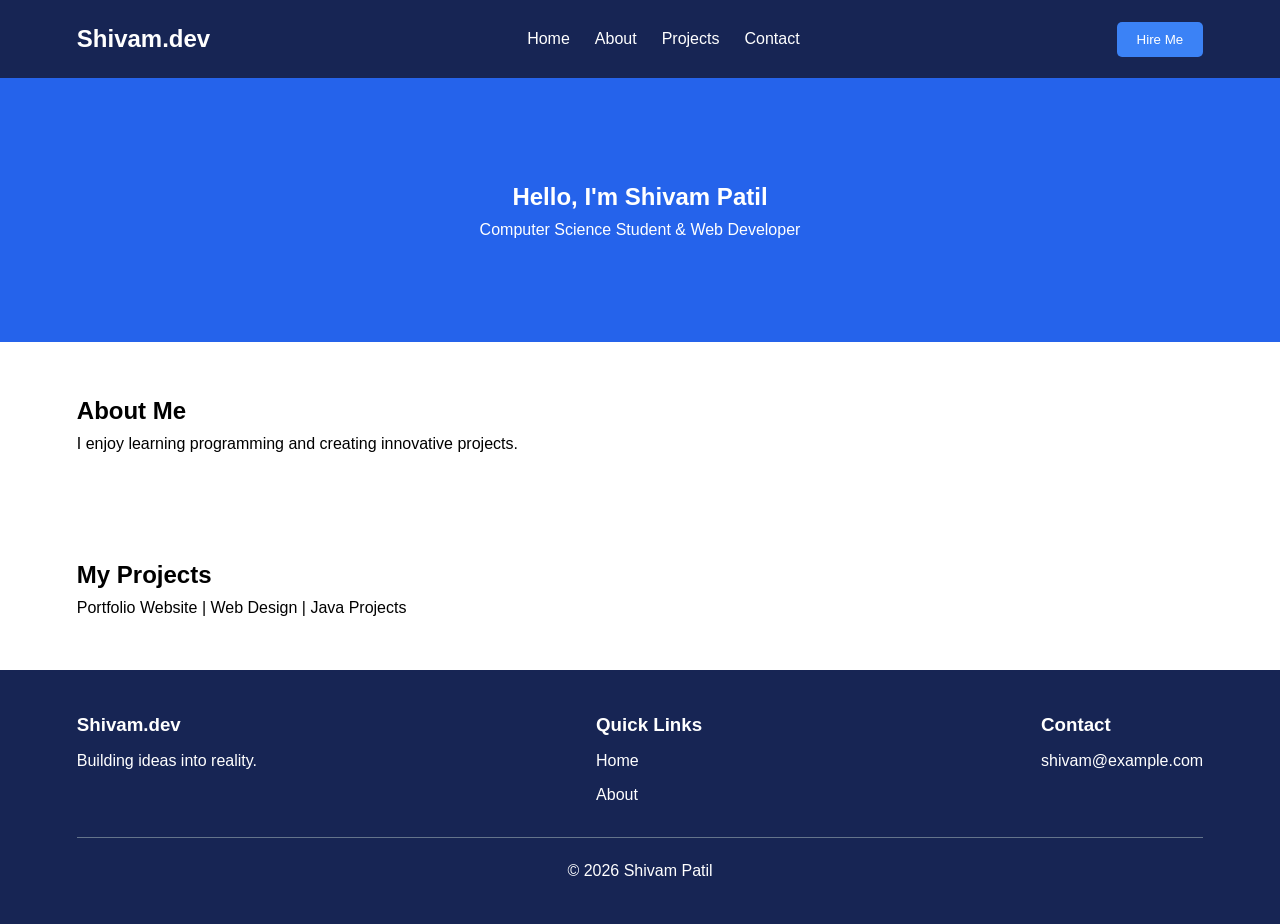
<file: P10/index.html>
<!DOCTYPE html>
<html >
<head>
    <title>Advanced Flexbox Portfolio</title>
    <link rel="stylesheet" href="style.css">
</head>
<body>

<header class="header">
    <h2>Shivam.dev</h2>
    <nav>
        <a href="#home">Home</a>
        <a href="#about">About</a>
        <a href="#projects">Projects</a>
        <a href="#contact">Contact</a>
    </nav>
    <button>Hire Me</button>
</header>

<main id="home">
    <section class="hero">
        <h1>Hello, I'm Shivam Patil</h1>
        <p>Computer Science Student & Web Developer</p>
    </section>

    <section id="about">
        <h2>About Me</h2>
        <p>I enjoy learning programming and creating innovative projects.</p>
    </section>

    <section id="projects">
        <h2>My Projects</h2>
        <p>Portfolio Website | Web Design | Java Projects</p>
    </section>
</main>

<footer class="footer" id="contact">
    <div>
        <h3>Shivam.dev</h3>
        <p>Building ideas into reality.</p>
    </div>
    <div>
        <h3>Quick Links</h3>
        <a href="#home">Home</a>
        <a href="#about">About</a>
    </div>
    <div>
        <h3>Contact</h3>
        <p>shivam@example.com</p>
    </div>
    <p class="copyright">© 2026 Shivam Patil</p>
</footer>

</body>
</html>
</file>
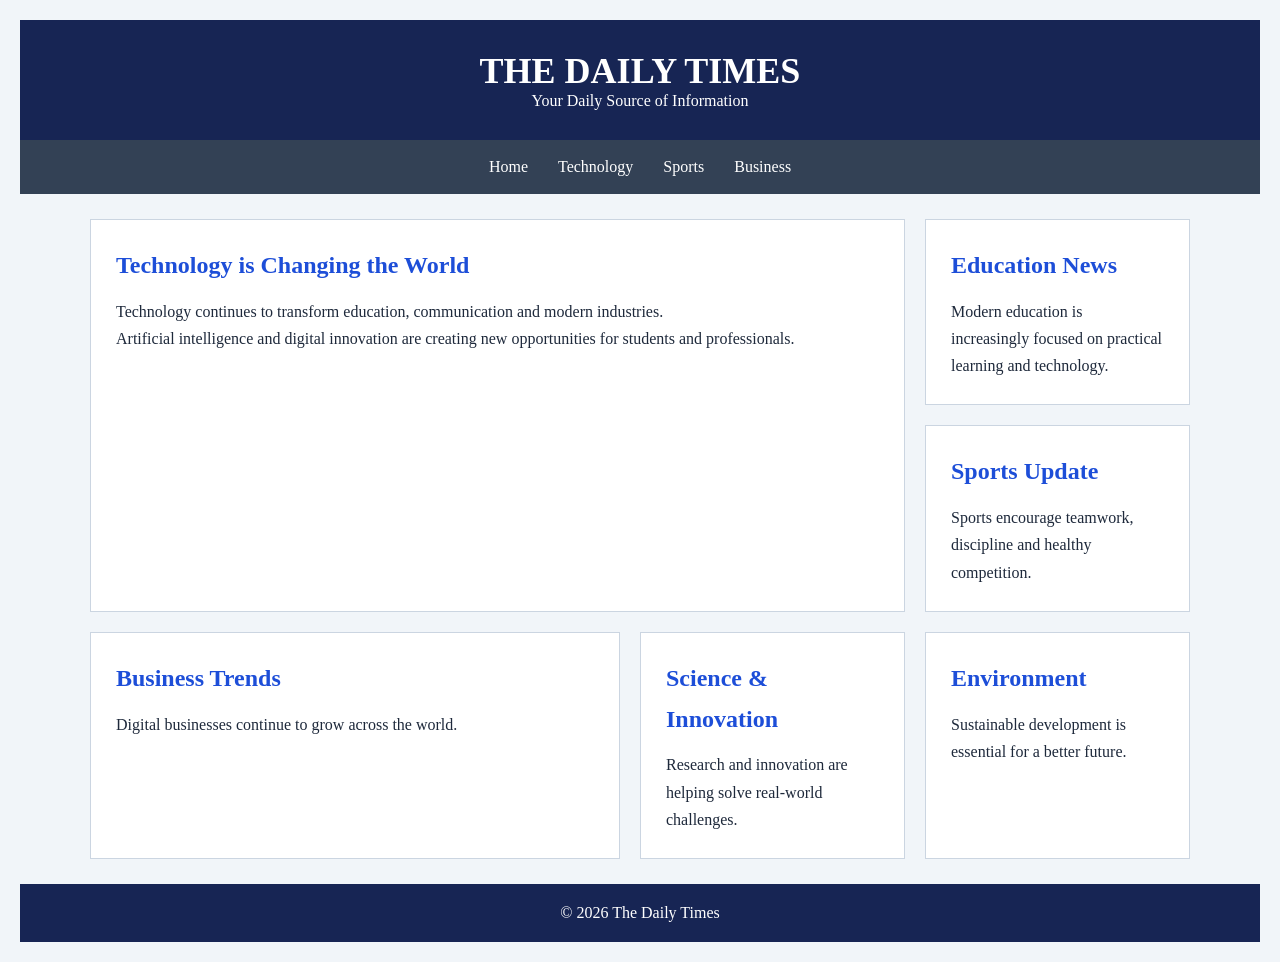
<file: P11/index.html>
<!DOCTYPE html>
<html >
<head>
    <title>Daily News</title>
    <link rel="stylesheet" href="style.css">
</head>
<body>

<header>
    <h1>THE DAILY TIMES</h1>
    <p>Your Daily Source of Information</p>
</header>

<nav>
    <a href="#">Home</a>
    <a href="#">Technology</a>
    <a href="#">Sports</a>
    <a href="#">Business</a>
</nav>

<main class="newspaper">
    <article class="main-story">
        <h2>Technology is Changing the World</h2>
        <p>Technology continues to transform education,
        communication and modern industries.</p>
        <p>Artificial intelligence and digital innovation
        are creating new opportunities for students and professionals.</p>
    </article>

    <article class="side-story">
        <h2>Education News</h2>
        <p>Modern education is increasingly focused on
        practical learning and technology.</p>
    </article>

    <article class="side-story">
        <h2>Sports Update</h2>
        <p>Sports encourage teamwork, discipline and
        healthy competition.</p>
    </article>

    <article class="bottom-story">
        <h2>Business Trends</h2>
        <p>Digital businesses continue to grow across the world.</p>
    </article>

    <article class="bottom-story">
        <h2>Science & Innovation</h2>
        <p>Research and innovation are helping solve
        real-world challenges.</p>
    </article>

    <article class="bottom-story">
        <h2>Environment</h2>
        <p>Sustainable development is essential for
        a better future.</p>
    </article>
</main>

<footer>
    <p>© 2026 The Daily Times</p>
</footer>

</body>
</html>
</file>
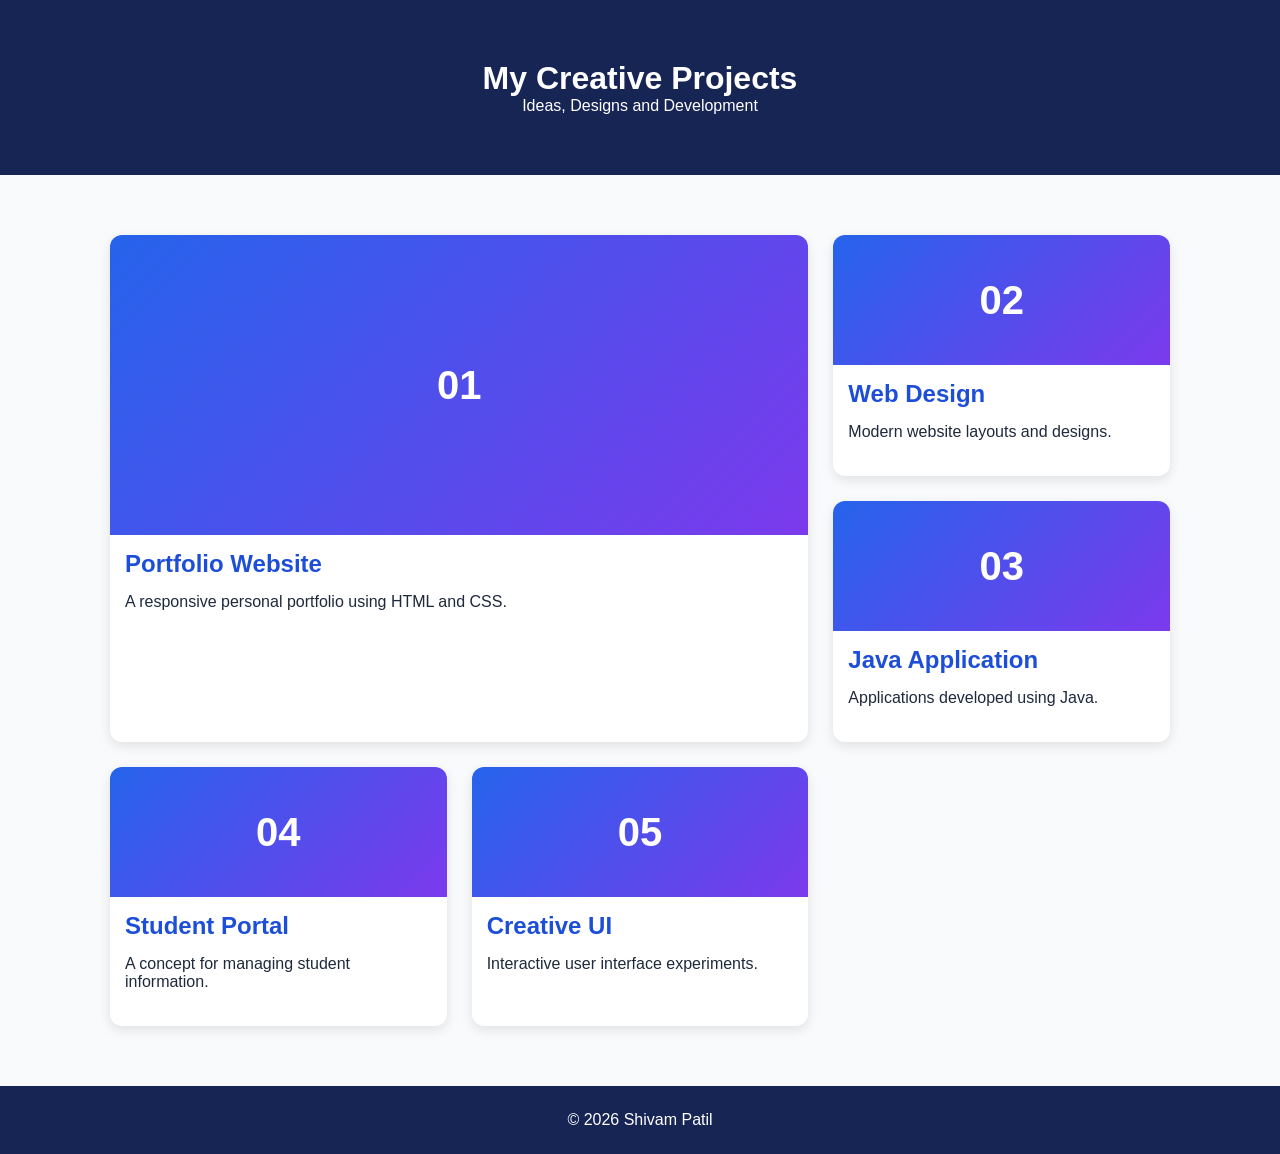
<file: P12/index.html>
<!DOCTYPE html>
<html >
<head>
    
    
    <title>Projects Portfolio</title>
    <link rel="stylesheet" href="style.css">
</head>
<body>

<header>
    <h1>My Creative Projects</h1>
    <p>Ideas, Designs and Development</p>
</header>

<main class="projects">
    <article class="project featured">
        <div class="project-image">01</div>
        <h2>Portfolio Website</h2>
        <p>A responsive personal portfolio using HTML and CSS.</p>
    </article>

    <article class="project">
        <div class="project-image">02</div>
        <h2>Web Design</h2>
        <p>Modern website layouts and designs.</p>
    </article>

    <article class="project">
        <div class="project-image">03</div>
        <h2>Java Application</h2>
        <p>Applications developed using Java.</p>
    </article>

    <article class="project">
        <div class="project-image">04</div>
        <h2>Student Portal</h2>
        <p>A concept for managing student information.</p>
    </article>

    <article class="project">
        <div class="project-image">05</div>
        <h2>Creative UI</h2>
        <p>Interactive user interface experiments.</p>
    </article>
</main>

<footer>
    <p>© 2026 Shivam Patil</p>
</footer>

</body>
</html>
</file>
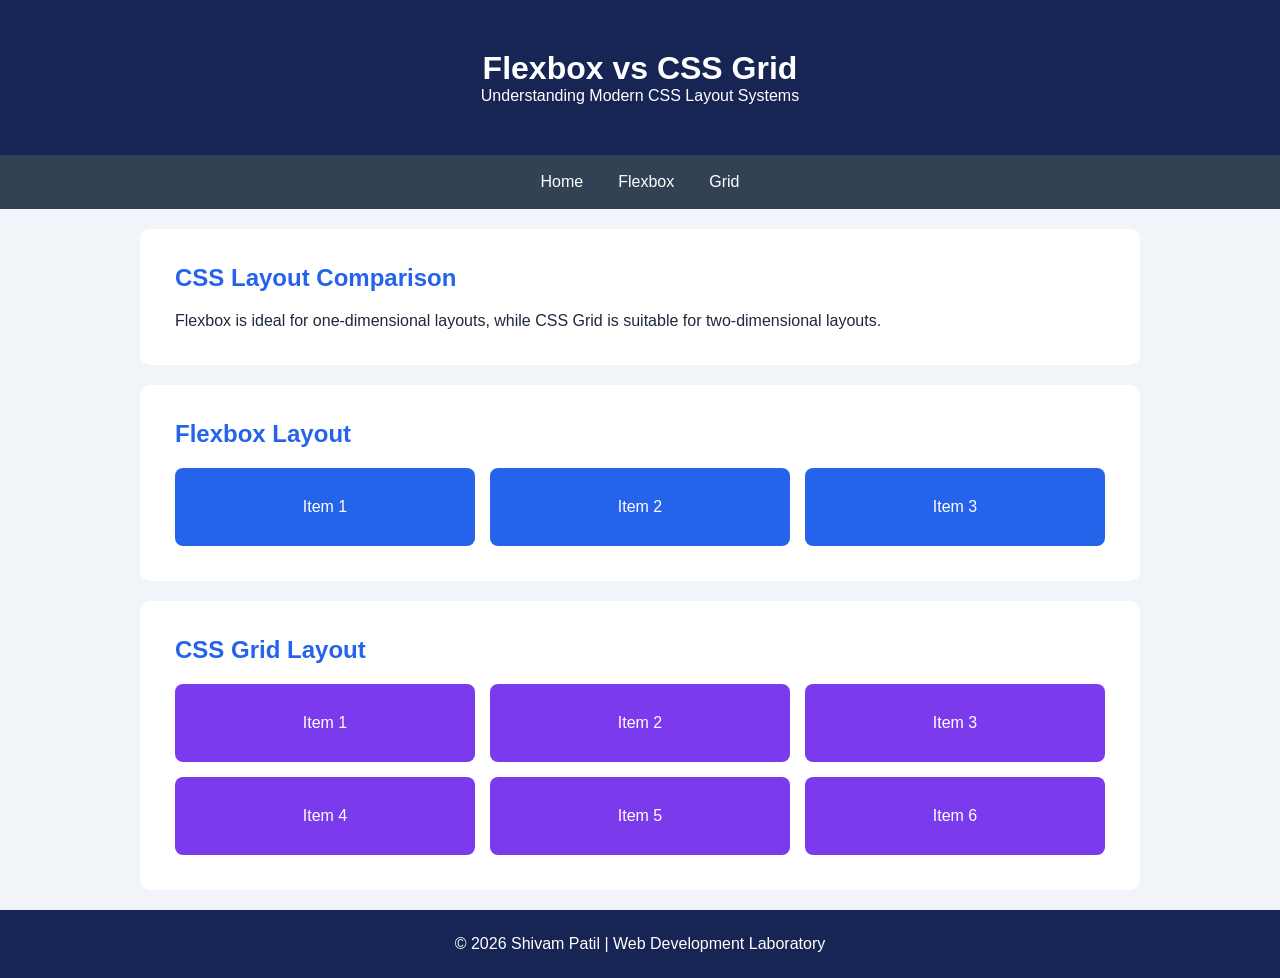
<file: P13/index.html>
<!DOCTYPE html>
<html >
<head>
    <title>Flexbox vs CSS Grid</title>
    <link rel="stylesheet" href="style.css">
</head>
<body>

<header class="header">
    <h1>Flexbox vs CSS Grid</h1>
    <p>Understanding Modern CSS Layout Systems</p>
</header>

<nav class="navbar">
    <a href="#home">Home</a>
    <a href="#flexbox">Flexbox</a>
    <a href="#grid">Grid</a>
</nav>

<main id="home">
    <section class="intro">
        <h2>CSS Layout Comparison</h2>
        <p>Flexbox is ideal for one-dimensional layouts,
        while CSS Grid is suitable for two-dimensional layouts.</p>
    </section>

    <section id="flexbox">
        <h2>Flexbox Layout</h2>
        <div class="flex-container">
            <div>Item 1</div>
            <div>Item 2</div>
            <div>Item 3</div>
        </div>
    </section>

    <section id="grid">
        <h2>CSS Grid Layout</h2>
        <div class="grid-container">
            <div>Item 1</div>
            <div>Item 2</div>
            <div>Item 3</div>
            <div>Item 4</div>
            <div>Item 5</div>
            <div>Item 6</div>
        </div>
    </section>
</main>

<footer>
    <p>© 2026 Shivam Patil | Web Development Laboratory</p>
</footer>

</body>
</html>
</file>
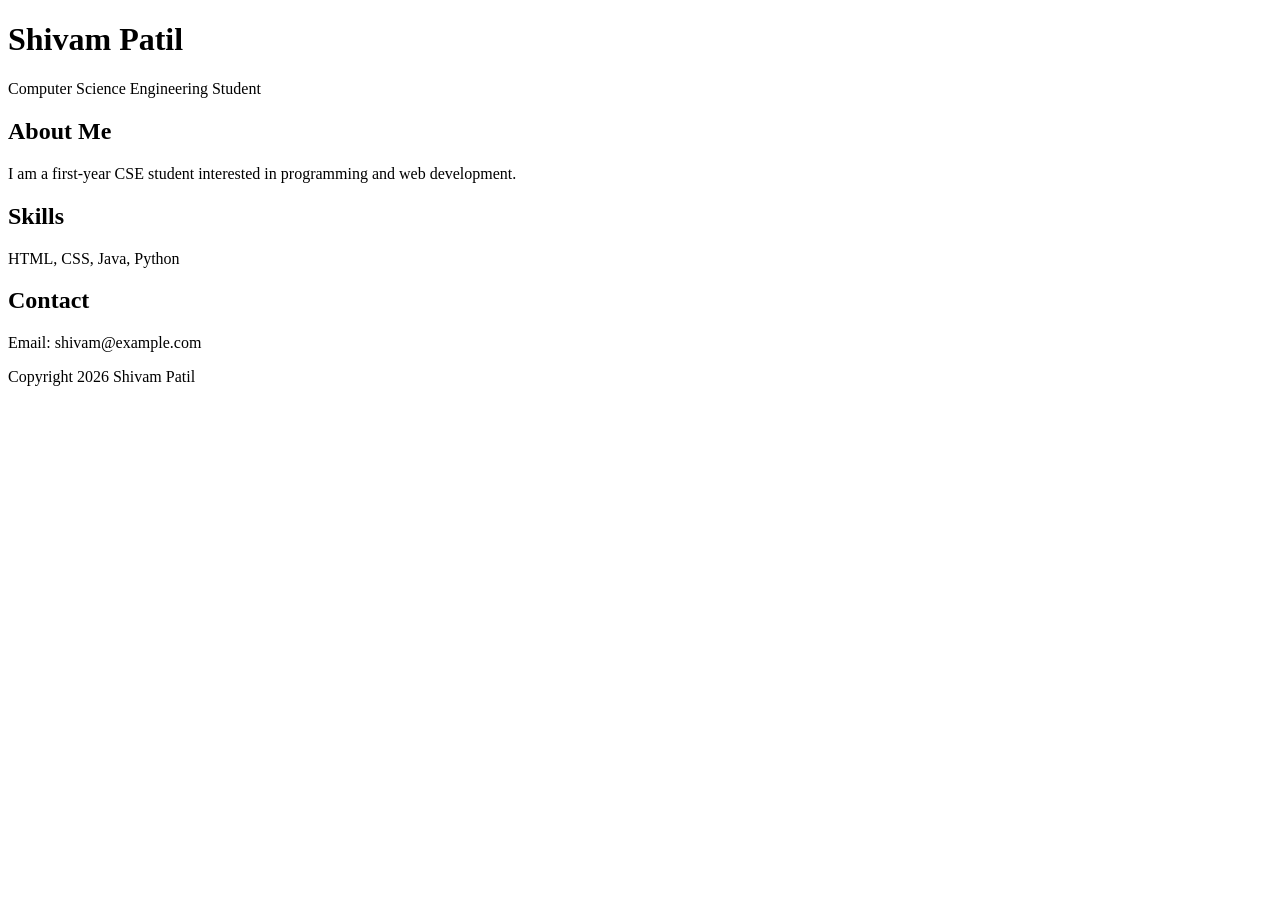
<file: P2/index.html>
<!DOCTYPE html>
<html lang="en">
<head>
    <meta charset="UTF-8">
    <meta name="viewport" content="width=device-width, initial-scale=1.0">
    <title>My Portfolio</title>
</head>
<body>
    <header>
        <h1>Shivam Patil</h1>
        <p>Computer Science Engineering Student</p>
    </header>

    <main>
        <h2>About Me</h2>
        <p>I am a first-year CSE student interested in
        programming and web development.</p>

        <h2>Skills</h2>
        <p>HTML, CSS, Java, Python</p>

        <h2>Contact</h2>
        <p>Email: shivam@example.com</p>
    </main>

    <footer>
        <p>Copyright 2026 Shivam Patil</p>
    </footer>
</body>
</html>
</file>
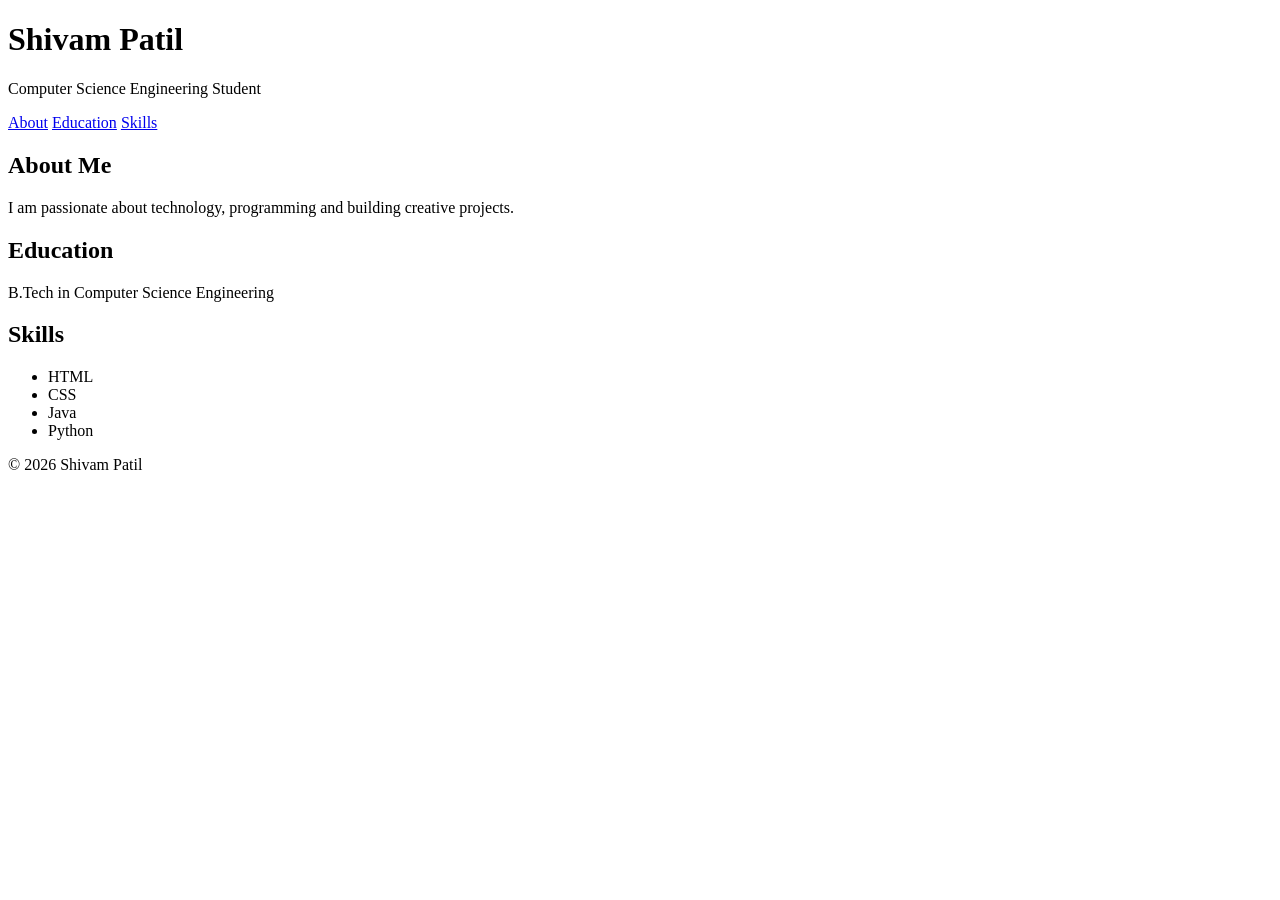
<file: P5/index.html>
<!DOCTYPE html>
<html lang="en">
<head>
    <meta charset="UTF-8">
    <meta name="viewport" content="width=device-width, initial-scale=1.0">
    <title>My Bio</title>
</head>
<body>
    <header>
        <h1>Shivam Patil</h1>
        <p>Computer Science Engineering Student</p>
    </header>

    <nav>
        <a href="#about">About</a>
        <a href="#education">Education</a>
        <a href="#skills">Skills</a>
    </nav>

    <main>
        <section id="about">
            <h2>About Me</h2>
            <p>I am passionate about technology, programming and
            building creative projects.</p>
        </section>

        <section id="education">
            <h2>Education</h2>
            <p>B.Tech in Computer Science Engineering</p>
        </section>

        <section id="skills">
            <h2>Skills</h2>
            <ul>
                <li>HTML</li>
                <li>CSS</li>
                <li>Java</li>
                <li>Python</li>
            </ul>
        </section>
    </main>

    <footer>
        <p>© 2026 Shivam Patil</p>
    </footer>
</body>
</html>
</file>
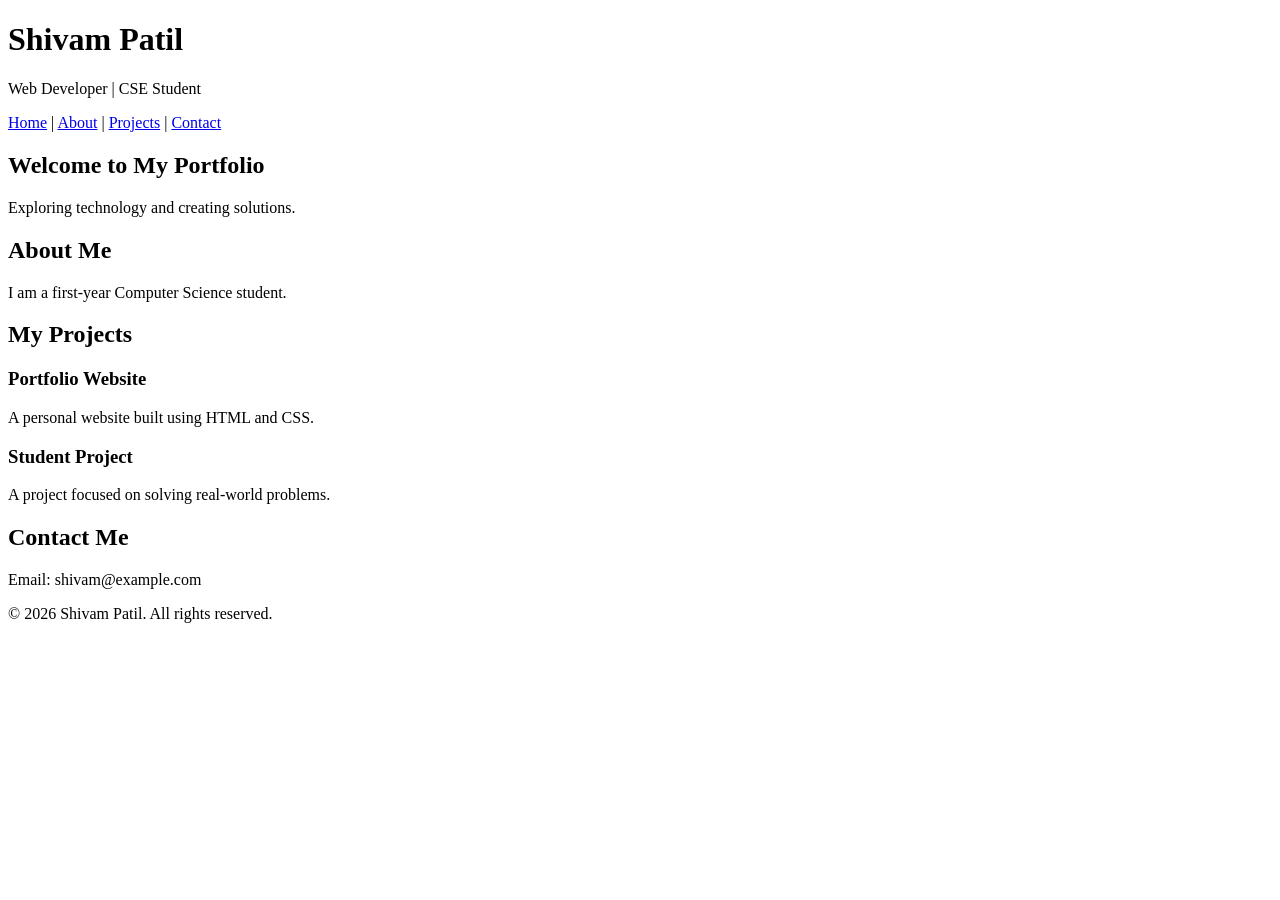
<file: P6/index.html>
<!DOCTYPE html>
<html lang="en">
<head>
    <meta charset="UTF-8">
    <meta name="viewport" content="width=device-width, initial-scale=1.0">
    <title>Shivam Portfolio</title>
</head>
<body>
    <header>
        <h1>Shivam Patil</h1>
        <p>Web Developer | CSE Student</p>
    </header>

    <nav>
        <a href="#home">Home</a> |
        <a href="#about">About</a> |
        <a href="#projects">Projects</a> |
        <a href="#contact">Contact</a>
    </nav>

    <main>
        <section id="home">
            <h2>Welcome to My Portfolio</h2>
            <p>Exploring technology and creating solutions.</p>
        </section>

        <section id="about">
            <h2>About Me</h2>
            <p>I am a first-year Computer Science student.</p>
        </section>

        <section id="projects">
            <h2>My Projects</h2>
            <article>
                <h3>Portfolio Website</h3>
                <p>A personal website built using HTML and CSS.</p>
            </article>
            <article>
                <h3>Student Project</h3>
                <p>A project focused on solving real-world problems.</p>
            </article>
        </section>

        <section id="contact">
            <h2>Contact Me</h2>
            <p>Email: shivam@example.com</p>
        </section>
    </main>

    <footer>
        <p>© 2026 Shivam Patil. All rights reserved.</p>
    </footer>
</body>
</html>
</file>
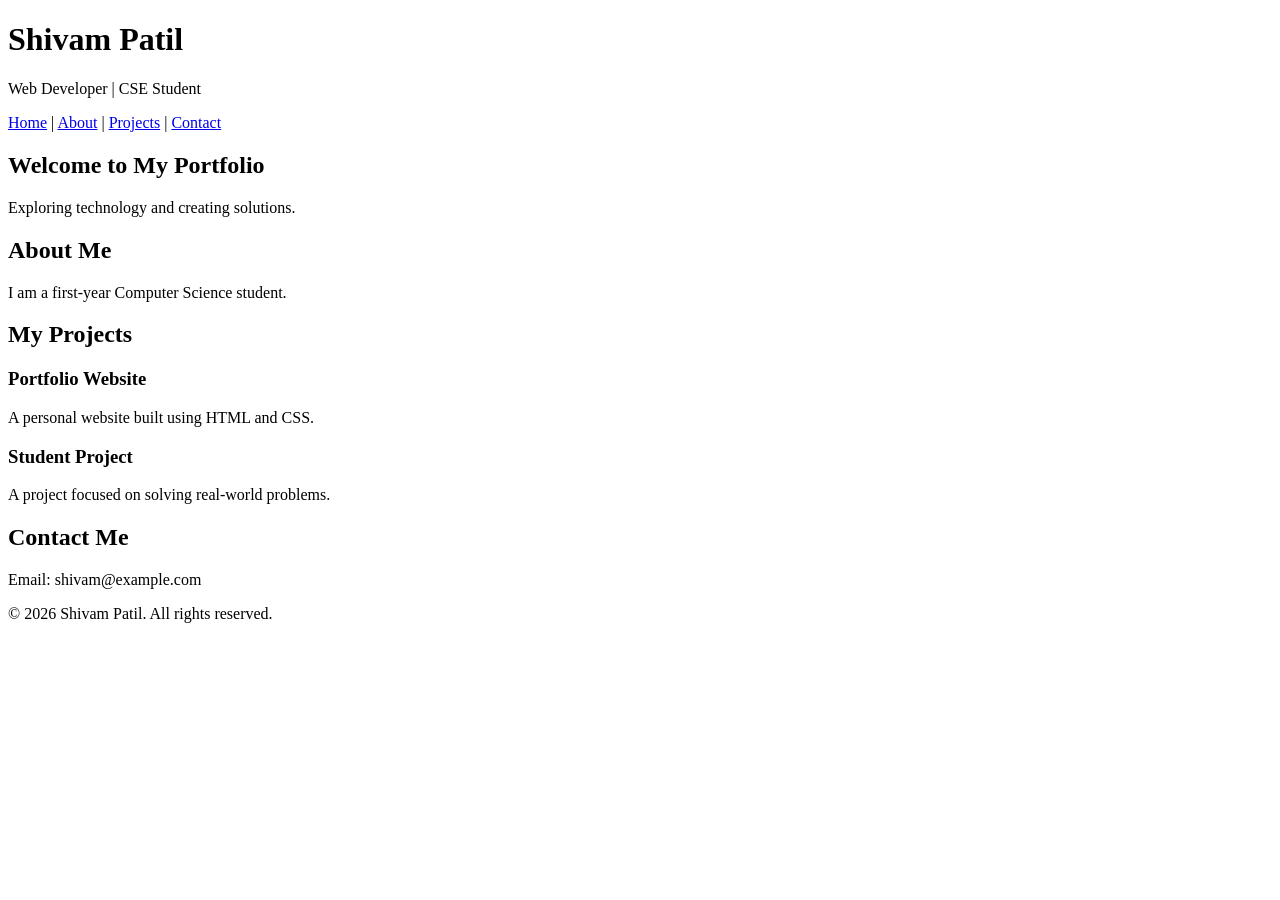
<file: P7/index.html>
<!DOCTYPE html>
<html lang="en">
<head>
    <meta charset="UTF-8">
    <meta name="viewport" content="width=device-width, initial-scale=1.0">
    <title>Shivam Portfolio</title>
</head>
<body>
    <header>
        <h1>Shivam Patil</h1>
        <p>Web Developer | CSE Student</p>
    </header>

    <nav>
        <a href="#home">Home</a> |
        <a href="#about">About</a> |
        <a href="#projects">Projects</a> |
        <a href="#contact">Contact</a>
    </nav>

    <main>
        <section id="home">
            <h2>Welcome to My Portfolio</h2>
            <p>Exploring technology and creating solutions.</p>
        </section>

        <section id="about">
            <h2>About Me</h2>
            <p>I am a first-year Computer Science student.</p>
        </section>

        <section id="projects">
            <h2>My Projects</h2>
            <article>
                <h3>Portfolio Website</h3>
                <p>A personal website built using HTML and CSS.</p>
            </article>
            <article>
                <h3>Student Project</h3>
                <p>A project focused on solving real-world problems.</p>
            </article>
        </section>

        <section id="contact">
            <h2>Contact Me</h2>
            <p>Email: shivam@example.com</p>
        </section>
    </main>

    <footer>
        <p>© 2026 Shivam Patil. All rights reserved.</p>
    </footer>
</body>
</html>
</file>
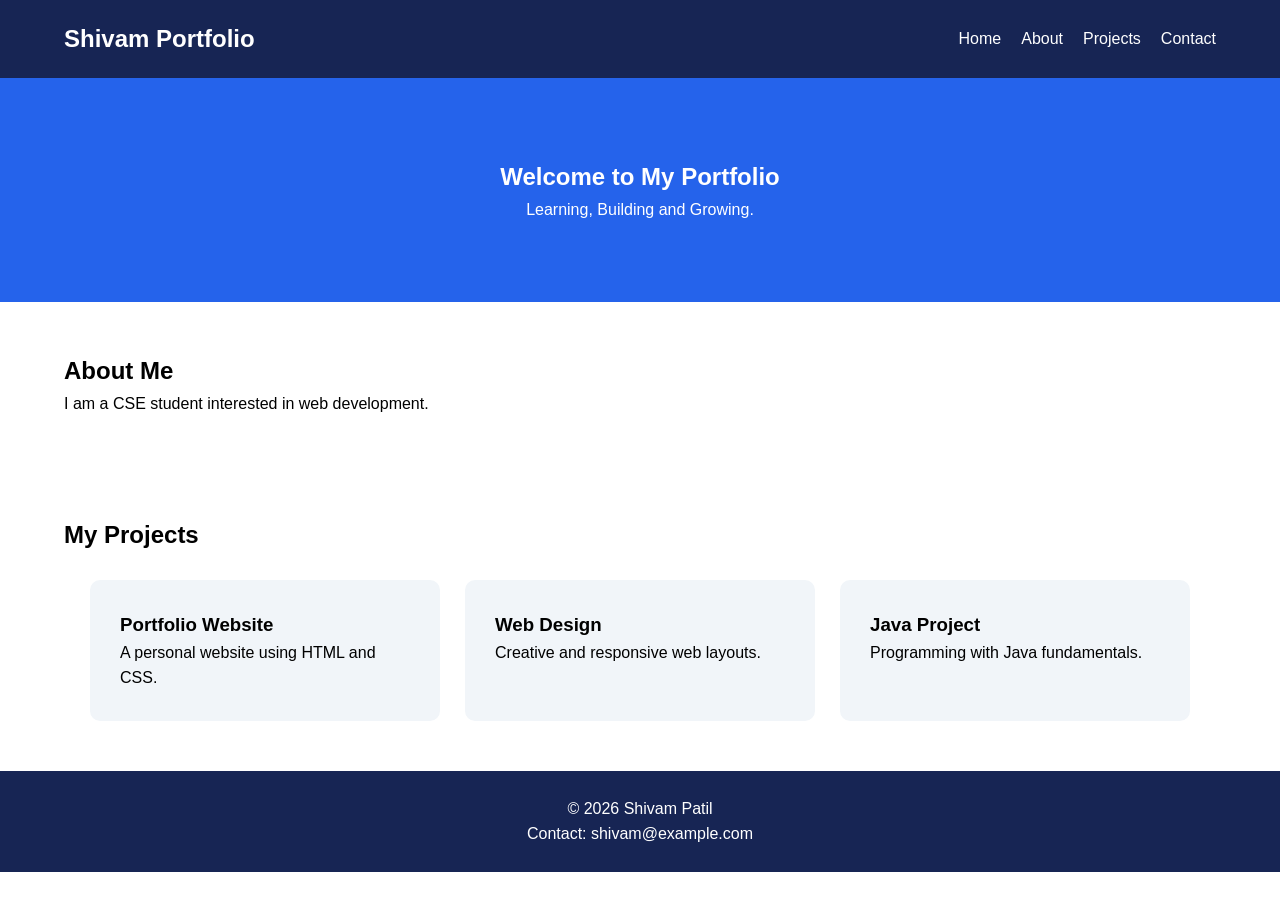
<file: P9/index.html>
<!DOCTYPE html>
<html >
<head>
   
    
    <title>Responsive Flexbox Portfolio</title>
    <link rel="stylesheet" href="style.css">
</head>
<body>

    <header class="navbar">
        <h2>Shivam Portfolio</h2>
        <nav>
            <a href="#home">Home</a>
            <a href="#about">About</a>
            <a href="#projects">Projects</a>
            <a href="#contact">Contact</a>
        </nav>
    </header>

    <section id="home" class="hero">
        <h1>Welcome to My Portfolio</h1>
        <p>Learning, Building and Growing.</p>
    </section>

    <section id="about" class="section">
        <h2>About Me</h2>
        <p>I am a CSE student interested in web development.</p>
    </section>

    <section id="projects" class="section">
        <h2>My Projects</h2>

        <div class="card-container">
            <div class="card">
                <h3>Portfolio Website</h3>
                <p>A personal website using HTML and CSS.</p>
            </div>

            <div class="card">
                <h3>Web Design</h3>
                <p>Creative and responsive web layouts.</p>
            </div>

            <div class="card">
                <h3>Java Project</h3>
                <p>Programming with Java fundamentals.</p>
            </div>
        </div>
    </section>

    <footer id="contact">
        <p>© 2026 Shivam Patil</p>
        <p>Contact: shivam@example.com</p>
    </footer>

</body>
</html>
</file>
<file: P10/style.css>
* {
    margin: 0;
    padding: 0;
    box-sizing: border-box;
}

body {
    font-family: Arial, sans-serif;
    line-height: 1.6;
}

.header {
    display: flex;
    justify-content: space-between;
    align-items: center;
    flex-wrap: wrap;
    padding: 20px 6%;
    background: #172554;
    color: white;
    gap: 20px;
}

.header nav {
    display: flex;
    gap: 25px;
}

.header a,
.footer a {
    color: white;
    text-decoration: none;
}

.header button {
    padding: 10px 20px;
    border: none;
    background: #3b82f6;
    color: white;
    border-radius: 5px;
}

.hero {
    background: #2563eb;
    color: white;
    text-align: center;
    padding: 100px 20px;
}

main section:not(.hero) {
    padding: 50px 6%;
}

.footer {
    display: flex;
    justify-content: space-between;
    align-items: flex-start;
    flex-wrap: wrap;
    gap: 30px;
    padding: 40px 6%;
    background: #172554;
    color: white;
}

.footer div {
    display: flex;
    flex-direction: column;
    gap: 8px;
}

.copyright {
    flex-basis: 100%;
    text-align: center;
    border-top: 1px solid #64748b;
    padding-top: 20px;
}

@media (max-width: 600px) {
    .header {
        flex-direction: column;
    }

    .header nav {
        flex-wrap: wrap;
        justify-content: center;
    }

    .footer {
        flex-direction: column;
    }
}
</file>
<file: P11/style.css>
* {
    margin: 0;
    padding: 0;
    box-sizing: border-box;
}

body {
    font-family: Georgia, serif;
    background: #f1f5f9;
    color: #1e293b;
    padding: 20px;
}

header {
    text-align: center;
    padding: 30px;
    background: #172554;
    color: white;
}

header h1 {
    font-size: 36px;
}

nav {
    display: flex;
    justify-content: center;
    gap: 30px;
    padding: 18px;
    background: #334155;
}

nav a {
    color: white;
    text-decoration: none;
}

.newspaper {
    display: grid;
    grid-template-columns: 2fr 1fr 1fr;
    gap: 20px;
    margin: 25px auto;
    max-width: 1100px;
}

.newspaper article {
    background: white;
    padding: 25px;
    border: 1px solid #cbd5e1;
    line-height: 1.7;
}

.main-story {
    grid-column: span 2;
    grid-row: span 2;
}

.newspaper h2 {
    margin-bottom: 12px;
    color: #1d4ed8;
}

footer {
    text-align: center;
    background: #172554;
    color: white;
    padding: 20px;
}

@media (max-width: 700px) {
    .newspaper {
        grid-template-columns: 1fr 1fr;
    }

    .main-story {
        grid-column: span 2;
        grid-row: auto;
    }
}

@media (max-width: 450px) {
    .newspaper {
        grid-template-columns: 1fr;
    }

    .main-story {
        grid-column: span 1;
    }

    nav {
        flex-wrap: wrap;
    }
}
</file>
<file: P12/style.css>
* {
    margin: 0;
    padding: 0;
    box-sizing: border-box;
}

body {
    font-family: Arial, sans-serif;
    background: #f8fafc;
    color: #1e293b;
}

header {
    text-align: center;
    padding: 60px 20px;
    background: #172554;
    color: white;
}

.projects {
    max-width: 1100px;
    margin: 40px auto;
    padding: 20px;
    display: grid;
    grid-template-columns: repeat(3, 1fr);
    grid-auto-rows: minmax(220px, auto);
    gap: 25px;
}

.project {
    background: white;
    border-radius: 12px;
    overflow: hidden;
    box-shadow: 0 4px 12px rgba(0, 0, 0, 0.1);
    padding-bottom: 20px;
}

.featured {
    grid-column: span 2;
    grid-row: span 2;
}

.project-image {
    height: 130px;
    background: linear-gradient(135deg, #2563eb, #7c3aed);
    color: white;
    display: grid;
    place-items: center;
    font-size: 40px;
    font-weight: bold;
}

.featured .project-image {
    height: 300px;
}

.project h2,
.project p {
    margin: 15px;
}

.project h2 {
    color: #1d4ed8;
}

footer {
    text-align: center;
    padding: 25px;
    background: #172554;
    color: white;
}

@media (max-width: 700px) {
    .projects {
        grid-template-columns: repeat(2, 1fr);
    }

    .featured {
        grid-column: span 2;
        grid-row: auto;
    }
}

@media (max-width: 450px) {
    .projects {
        grid-template-columns: 1fr;
    }

    .featured {
        grid-column: span 1;
    }
}
</file>
<file: P13/style.css>
* {
    margin: 0;
    padding: 0;
    box-sizing: border-box;
}

body {
    font-family: Arial, sans-serif;
    background: #f1f5f9;
    color: #1e293b;
}

.header {
    text-align: center;
    padding: 50px 20px;
    background: #172554;
    color: white;
}

.navbar {
    display: flex;
    justify-content: center;
    gap: 35px;
    background: #334155;
    padding: 18px;
}

.navbar a {
    color: white;
    text-decoration: none;
}

main section {
    padding: 35px;
    margin: 20px auto;
    max-width: 1000px;
    background: white;
    border-radius: 10px;
}

h2 {
    margin-bottom: 20px;
    color: #2563eb;
}

/* One-dimensional Flexbox layout */
.flex-container {
    display: flex;
    justify-content: space-around;
    align-items: center;
    gap: 15px;
    flex-wrap: wrap;
}

.flex-container div {
    background: #2563eb;
    color: white;
    padding: 30px;
    flex: 1;
    text-align: center;
    border-radius: 8px;
}

/* Two-dimensional Grid layout */
.grid-container {
    display: grid;
    grid-template-columns: repeat(3, 1fr);
    gap: 15px;
}

.grid-container div {
    background: #7c3aed;
    color: white;
    padding: 30px;
    text-align: center;
    border-radius: 8px;
}

footer {
    text-align: center;
    padding: 25px;
    background: #172554;
    color: white;
}

@media (max-width: 600px) {
    .grid-container {
        grid-template-columns: repeat(2, 1fr);
    }

    .navbar {
        flex-wrap: wrap;
        gap: 15px;
    }
}
</file>
<file: P9/style.css>
* {
    margin: 0;
    padding: 0;
    box-sizing: border-box;
}

body {
    font-family: Arial, sans-serif;
    line-height: 1.6;
}

.navbar {
    background: #172554;
    color: white;
    padding: 20px 5%;
    display: flex;
    justify-content: space-between;
    align-items: center;
    flex-wrap: wrap;
}

.navbar nav {
    display: flex;
    gap: 20px;
}

.navbar a {
    color: white;
    text-decoration: none;
}

.hero {
    background: #2563eb;
    color: white;
    text-align: center;
    padding: 80px 20px;
}

.section {
    padding: 50px 5%;
}

.card-container {
    display: flex;
    justify-content: center;
    gap: 25px;
    flex-wrap: wrap;
    margin-top: 25px;
}

.card {
    background: #f1f5f9;
    padding: 30px;
    border-radius: 10px;
    flex: 1 1 250px;
    max-width: 350px;
}

footer {
    background: #172554;
    color: white;
    text-align: center;
    padding: 25px;
}

@media (max-width: 600px) {
    .navbar {
        flex-direction: column;
        gap: 15px;
    }

    .navbar nav {
        flex-wrap: wrap;
        justify-content: center;
    }

    .hero {
        padding: 50px 15px;
    }
}
</file>
